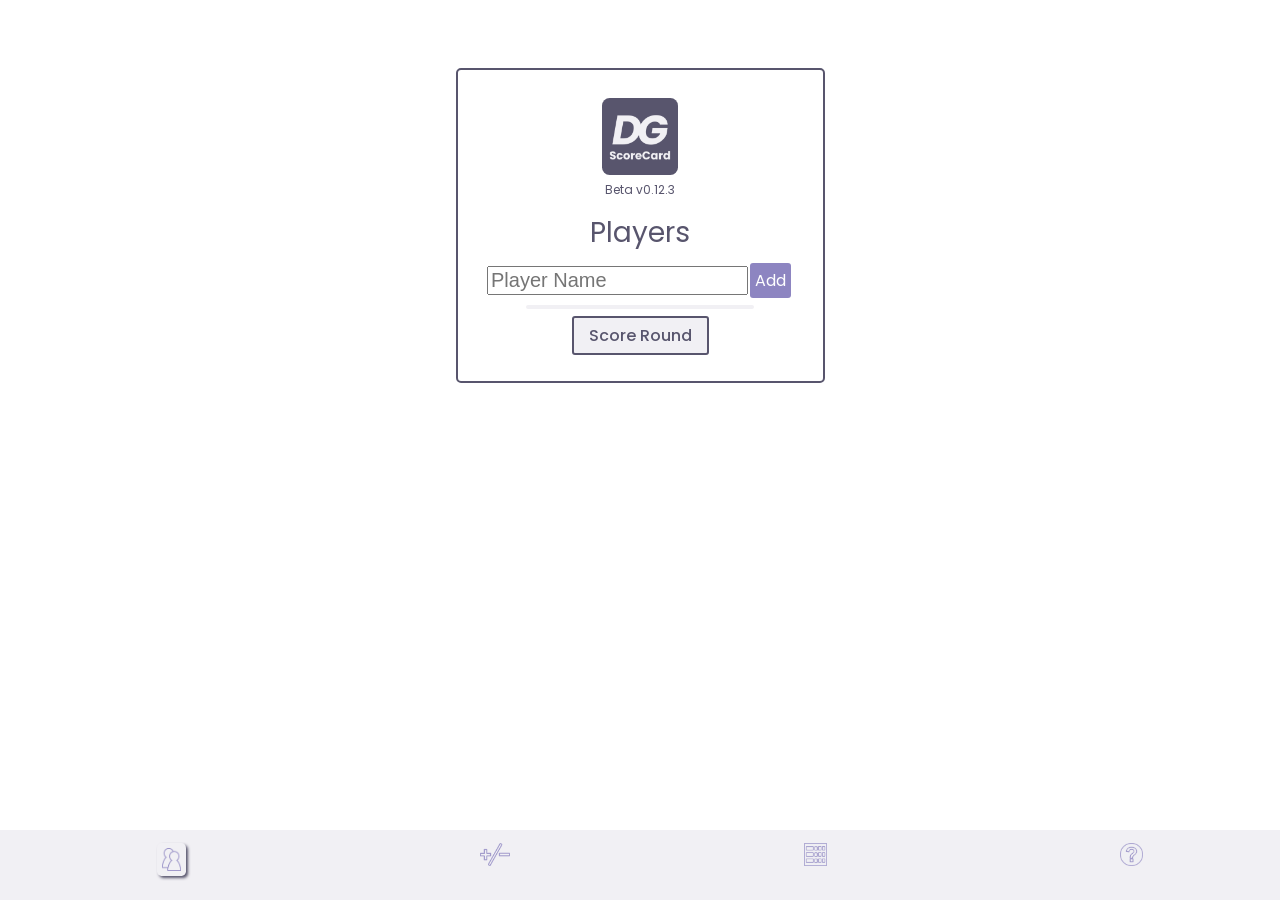
<file: index.html>
<!DOCTYPE html>
<html lang="en">

<head>
	<!-- Google tag (gtag.js) -->
	<script async src="https://www.googletagmanager.com/gtag/js?id=G-VL7B0ZY37H"></script>
	<script>
		window.dataLayer = window.dataLayer || [];
		function gtag() { dataLayer.push(arguments); }
		gtag('js', new Date());

		gtag('config', 'G-VL7B0ZY37H');
	</script>
	
	<meta charset="UTF-8">
	<meta name="viewport" content="width=device-width, initial-scale=1.0">
	<meta name="description" content="dgScoreCard is a progressive web app that is designed to make keeping disc golf scoring quick and easy. Start scoring now, without the need to login or make an account. Simply go to dgscorecard.com to start using the app.">
	<link rel="icon" type="image/x-icon" href="/images/favicon.ico">
	<title>dgScoreCard</title>
</head>

<body>
	<script>
		if (localStorage.getItem('scoreCard')) {
			window.location.href = './scoring.html';
		} else {
			window.location.href = './addPlayers.html';
		}
	</script>
</body>

</html>
</file>
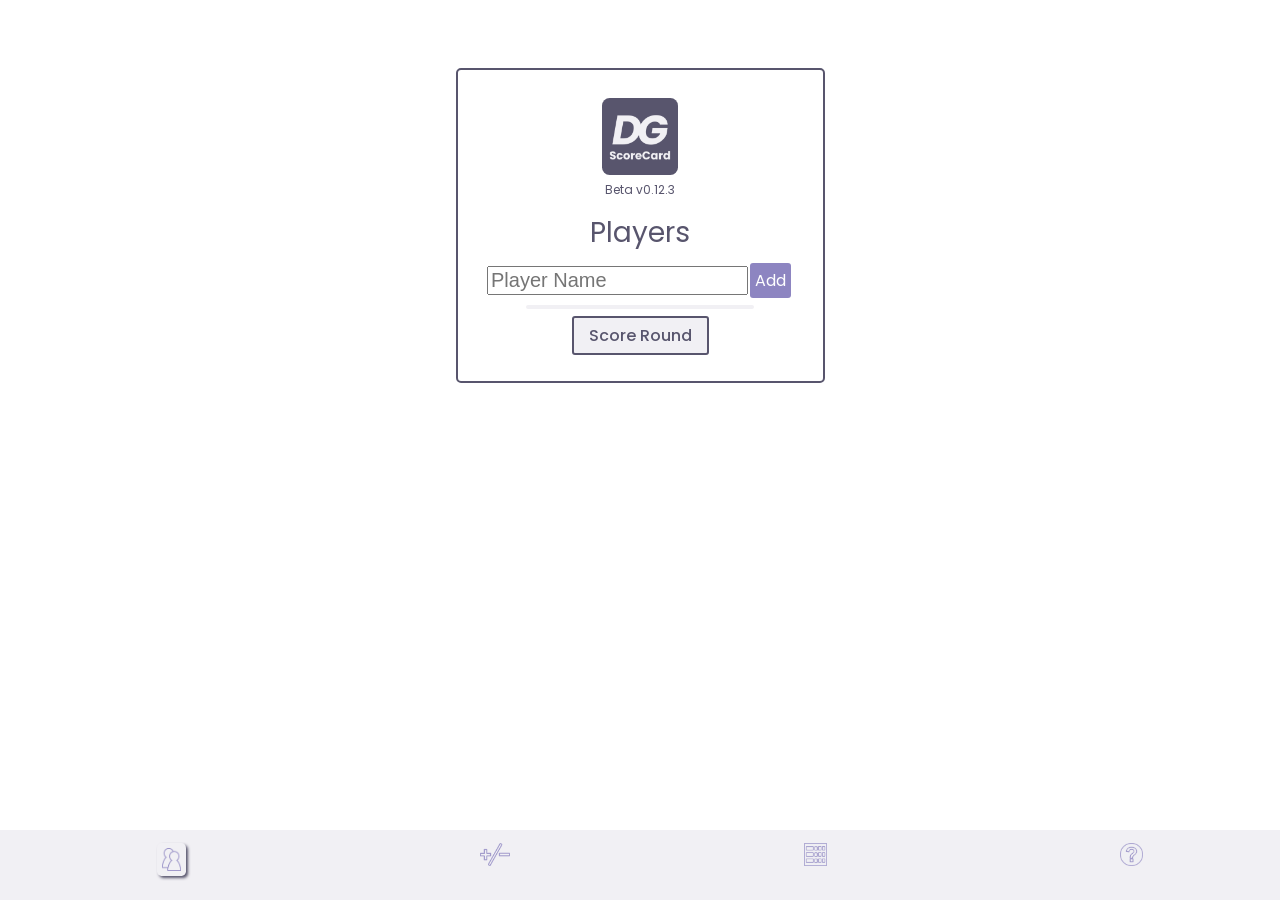
<file: addPlayers.html>
<!DOCTYPE html>
<html lang="en">

<head>
	<script async src="https://www.googletagmanager.com/gtag/js?id=G-VL7B0ZY37H"></script>
	<script>
		window.dataLayer = window.dataLayer || [];
		function gtag() { dataLayer.push(arguments); }
		gtag('js', new Date());

		gtag('config', 'G-VL7B0ZY37H');
	</script>

	<meta charset="UTF-8">
	<meta name="viewport" content="width=device-width, initial-scale=1.0">

	<!-- MY STYLE SHEETS -->
	<link rel="stylesheet" type="text/css" href="style.css" />
	<link rel="stylesheet" type="text/css" href="addPlayers.css" />

	

	<!-- Google Font Import -->
	<link rel="preconnect" href="https://fonts.googleapis.com">
	<link rel="preconnect" href="https://fonts.gstatic.com" crossorigin>
	<link href="https://fonts.googleapis.com/css2?family=Poppins:wght@400;500;700&display=swap" rel="stylesheet">

	<link rel="icon" type="image/x-icon" href="/images/favicon.ico">
	<link rel="manifest" href="/images/manifest.json">

	<title>dgScoreCard - Players</title>


</head>

<body>

	<div id="addPlayersViewContainer">

		<header id="versionID">
			<!-- <p>DGScoreCard.com</p> -->
			<img src="./images/android-chrome-512x512.png" id="logoImgAddPlayers" alt="DG ScoreCard Logo">
			<p id="versionID">Beta v0.12.3</p>
		</header>


		<h1 id="enterPlayersLabel">Players</h1>

		<!-- PLAYER TEXT ENTRY PORTION WITH ADD BUTTON -->
		<div id="enterPlayerDiv">
			<input type="text" id="playerNameInput" placeholder="Player Name" autocomplete="off" />
			<br>
			<button id="addPlayerBtn">Add</button>
		</div>

		<!-- DISPLAY PLAYER LIST -->
		<div id="activePlayerList"></div>

		<button id="scoreRndBtn">Score Round</button>

	</div>


	<!-- Pad bottom of the page to prevent hiding behind menu bar. -->
	<br><br><br>

	

	<div class="menu-bar">
		<a href="./addPlayers.html">
			<img src="./images/viewIcons/playersIcon.png" alt="Players Icon" id="playersIcon" class="menuIconActive">
		</a>
		<a href="./scoring.html">
			<img src="./images/viewIcons/scoringIcon.png" alt="Scoring Icon" id="scoringIcon" class="menuIcons">
		</a>
		<a href="./fullCard.html">
			<img src="./images/viewIcons/fullCardIcon.png" alt="Full Card Icon" id="fullCardIcon" class="menuIcons">
		</a>
		<a href="./home.html">
			<img src="./images/viewIcons/helpIcon.png" alt="Help Icon" id="helpIcon" class="menuIcons">
		</a>
	</div>



	<script type="module" src="addPlayers.js"></script>

</body>

</html>
</file>
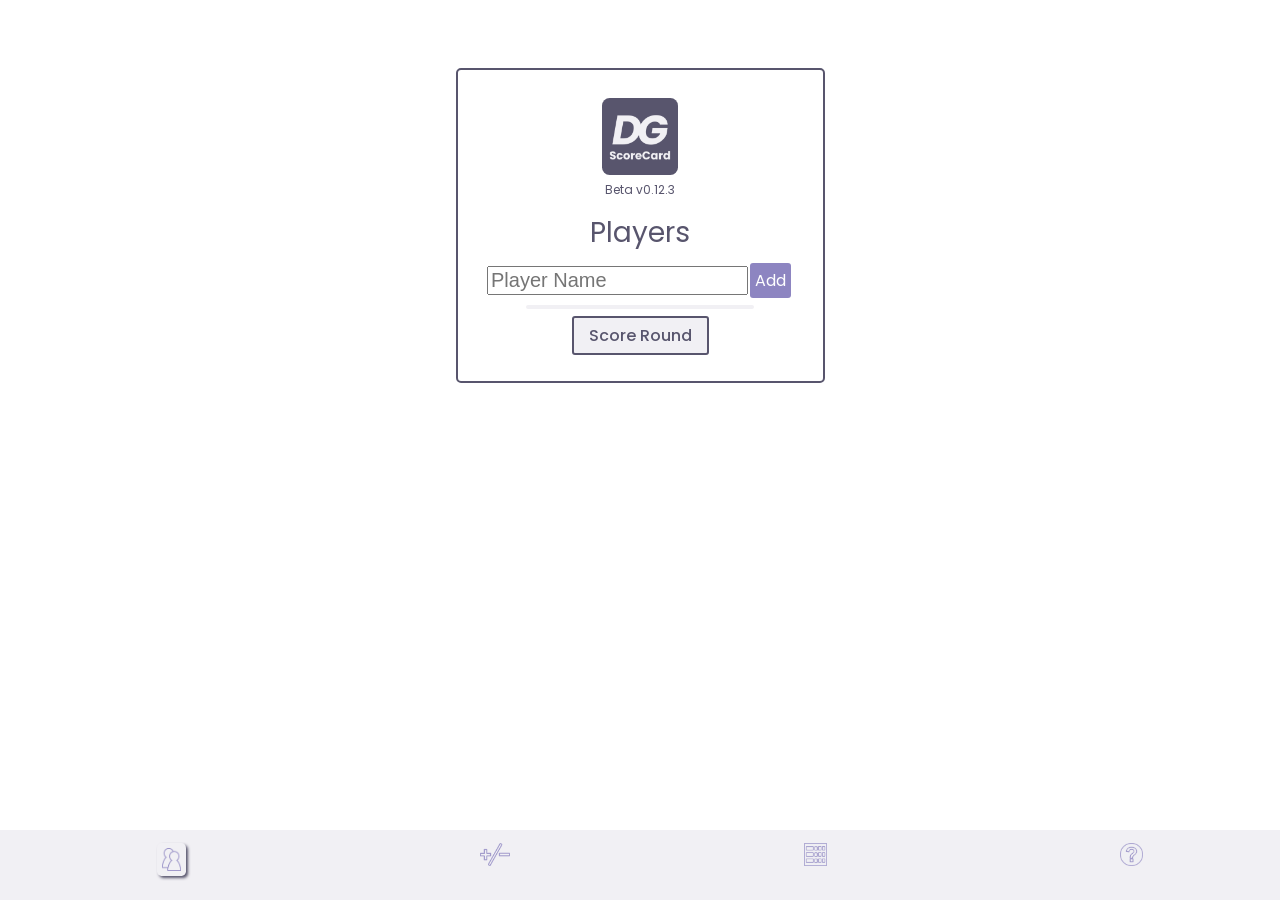
<file: fullCard.html>
<!DOCTYPE html>
<html lang="en">

<head>
	<script async src="https://www.googletagmanager.com/gtag/js?id=G-VL7B0ZY37H"></script>
	<script>
		window.dataLayer = window.dataLayer || [];
		function gtag() { dataLayer.push(arguments); }
		gtag('js', new Date());

		gtag('config', 'G-VL7B0ZY37H');
	</script>

	<meta charset="UTF-8">
	<meta name="viewport" content="width=device-width, initial-scale=1.0">
	<link rel="stylesheet" type="text/css" href="style.css" />
	<link rel="stylesheet" type="text/css" href="fullCard.css" />

	<link rel="icon" type="image/x-icon" href="/images/favicon.ico">
	<link rel="manifest" href="/images/manifest.json">

	<title>dgScoreCard - Full Card</title>
</head>

<body>
	<a href="./index.html">
		<img src="./images/android-chrome-512x512.png" id="logoImg" alt="DG ScoreCard Logo">
	</a>
	
	<div id="leaderBd">
		<!-- DYNAMICALLY POPULATED -->
	</div>

	<!-- DISPLAY FRONT AND BACK 9 BOX SCORES -->
	<div class="scoreCardGrid" id="scGridFront"></div>
	<div class="scoreCardGrid" id="scGridBack"></div>

	<!-- NAVIGATION -->
	<div id="navFullCardView">
		<div id="masterControl">
			<button id="deleteCardBtn">Delete Card</button>
			<button id="saveParOrderBtn">Save Par Set</button>
		</div>

		<button id="scoringBtn">Back To Scoring</button>
	</div>

	<div id="bottomOfView">
		<p class="note">🥏 Use a screenshot to take a picture of your
			scorecard and share it with friends.
		</p>
	</div>

	<!-- Pad bottom of the page to prevent hiding behind menu bar. -->
	<br><br><br>

	<div class="menu-bar">
		<a href="./addPlayers.html">
			<img src="./images/viewIcons/playersIcon.png" alt="Players Icon" id="playersIcon" class="menuIcons">
		</a>
		<a href="./scoring.html">
			<img src="./images/viewIcons/scoringIcon.png" alt="Scoring Icon" id="scoringIcon" class="menuIcons">
		</a>
		<a href="./fullCard.html">
			<img src="./images/viewIcons/fullCardIcon.png" alt="Full Card Icon" id="fullCardIconActive" class="menuIconActive">
		</a>
		<a href="./home.html">
			<img src="./images/viewIcons/helpIcon.png" alt="Help Icon" id="helpIcon" class="menuIcons">
		</a>
	</div>


	<script type="module" src="fullCard.js"></script>
</body>

</html>
</file>
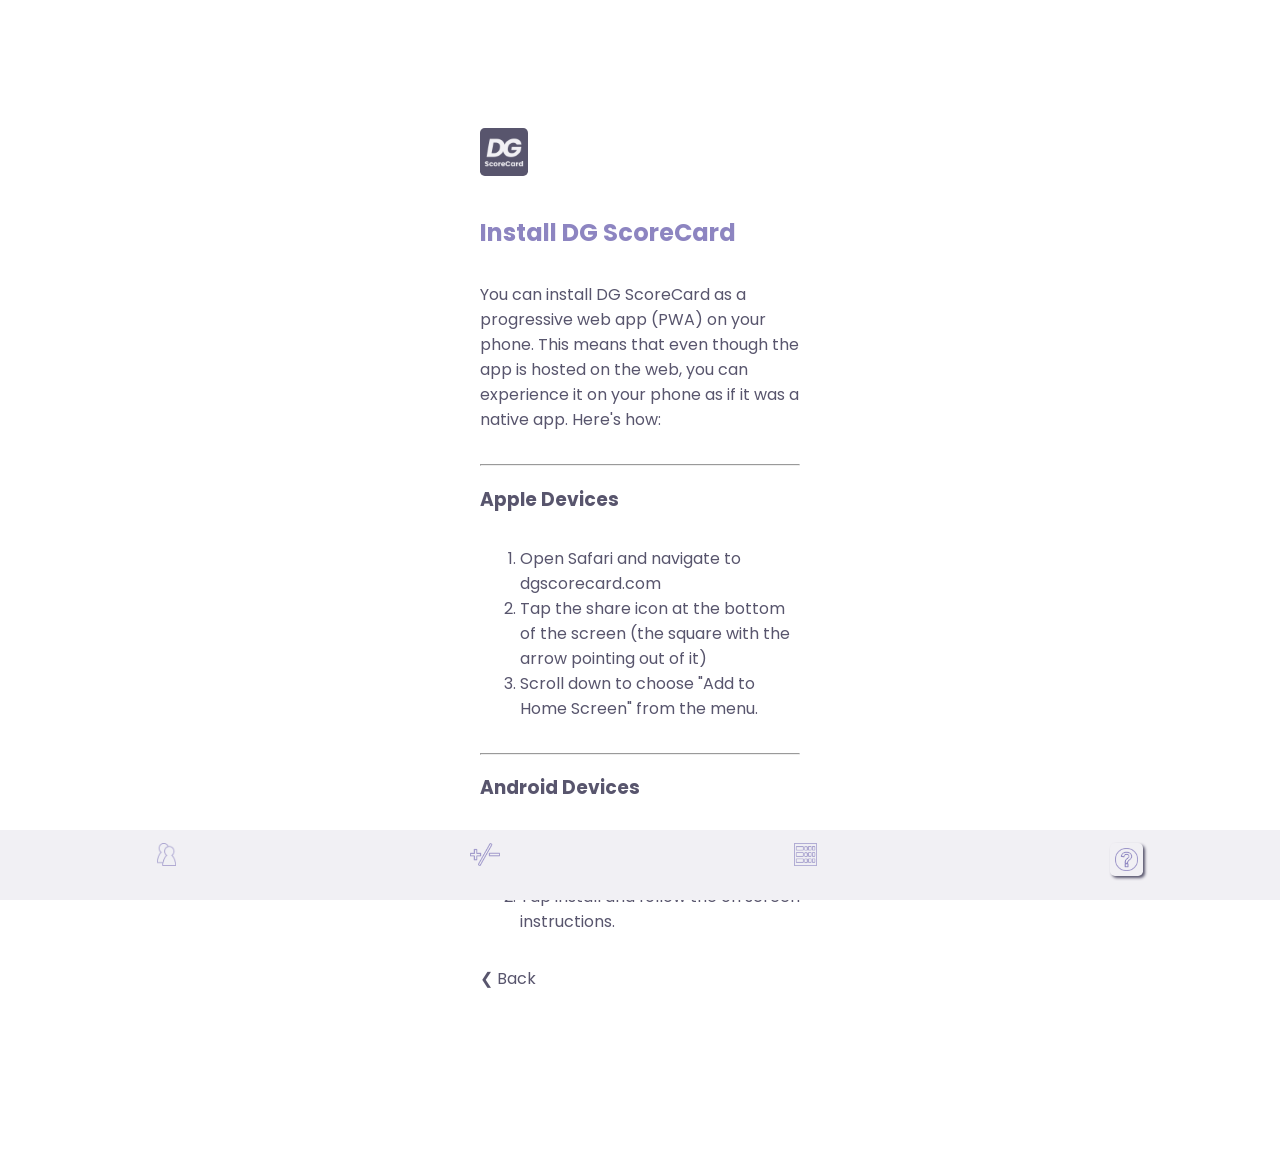
<file: install.html>
<!DOCTYPE html>
<html lang="en">

<head>
	<script async src="https://www.googletagmanager.com/gtag/js?id=G-VL7B0ZY37H"></script>
	<script>
		window.dataLayer = window.dataLayer || [];
		function gtag() { dataLayer.push(arguments); }
		gtag('js', new Date());

		gtag('config', 'G-VL7B0ZY37H');
	</script>

	<meta charset="UTF-8">
	<meta name="viewport" content="width=device-width, initial-scale=1.0">

	<!-- MY STYLE SHEETS -->
	<link rel="stylesheet" type="text/css" href="style.css" />
	<link rel="stylesheet" type="text/css" href="addPlayers.css" />

	<!-- Google Font Import -->
	<link rel="preconnect" href="https://fonts.googleapis.com">
	<link rel="preconnect" href="https://fonts.gstatic.com" crossorigin>
	<link href="https://fonts.googleapis.com/css2?family=Poppins:wght@400;500;700&display=swap" rel="stylesheet">

	<link rel="icon" type="image/x-icon" href="/images/favicon.ico">
	<link rel="manifest" href="/images/manifest.json">

	<title>dgScoreCard - Add Players</title>
</head>

<body class="instructions">
	<a href="./index.html">
		<img src="./images/android-chrome-512x512.png" id="logoImg" alt="DG ScoreCard Logo">
	</a>

	<h2>Install DG ScoreCard</h2>
	<div id="install">
		<p class="note">You can install DG ScoreCard as a progressive web app (PWA) on your phone. This means that
			even though the app is hosted on the web, you can experience it on your phone as if it was a
			native app. Here's how:</p>
		<hr>
		<h3 class="label">Apple Devices</h3>
		<ol class="instructions">
			<li>Open Safari and navigate to dgscorecard.com</li>
			<li>Tap the share icon at the bottom of the screen (the square with the arrow pointing out of it)</li>
			<li>Scroll down to choose "Add to Home Screen" from the menu.</li>
		</ol>
		<hr>
		<h3 class="label">Android Devices</h3>
		<ol class="instructions">
			<li>Open Chrome and navigate to dgscorecard.com</li>
			<li>Tap install and follow the on screen instructions.</li>
		</ol>


		<a href="./home.html">❮ Back</a>
	<!-- Pad bottom of the page to prevent hiding behind menu bar. -->
	<br><br><br>

	</div>

	<div class="menu-bar">
		<a href="./addPlayers.html">
			<img src="./images/viewIcons/playersIcon.png" alt="Players Icon" id="playersIcon" class="menuIcons">
		</a>
		<a href="./scoring.html">
			<img src="./images/viewIcons/scoringIcon.png" alt="Scoring Icon" id="scoringIcon" class="menuIcons">
		</a>
		<a href="./fullCard.html">
			<img src="./images/viewIcons/fullCardIcon.png" alt="Full Card Icon" id="fullCardIcon" class="menuIcons">
		</a>
		<a href="./home.html">
			<img src="./images/viewIcons/helpIcon.png" alt="Help Icon" id="helpIcon" class="menuIconActive">
		</a>
	</div>

</body>

</html>
</file>
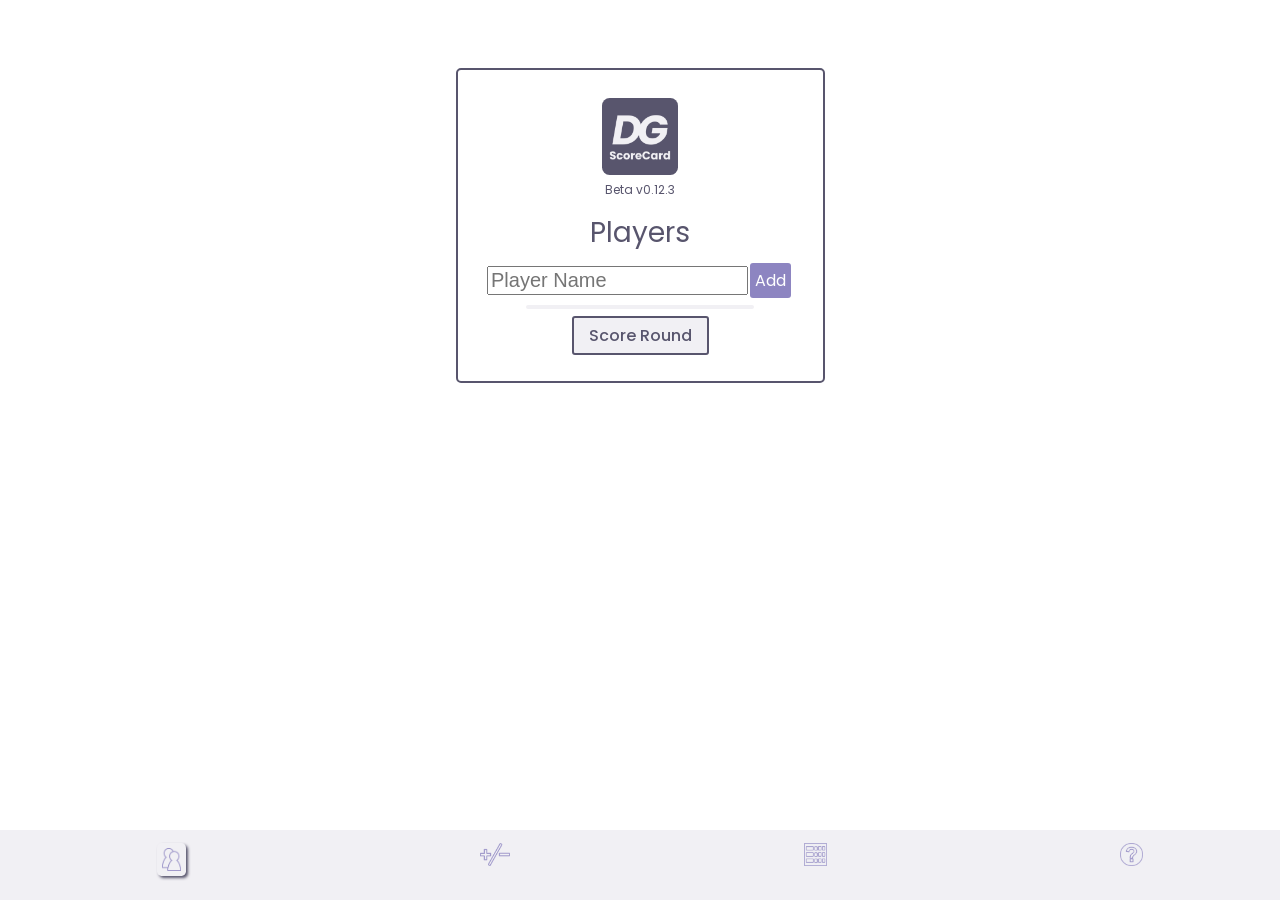
<file: scoring.html>
<!DOCTYPE html>
<html lang="en">

<head>
	<script async src="https://www.googletagmanager.com/gtag/js?id=G-VL7B0ZY37H"></script>
	<script>
		window.dataLayer = window.dataLayer || [];
		function gtag() { dataLayer.push(arguments); }
		gtag('js', new Date());

		gtag('config', 'G-VL7B0ZY37H');
	</script>

	<meta charset="UTF-8">
	<meta name="viewport" content="width=device-width, initial-scale=1.0">

	<!-- My Style Sheets -->
	<link rel="stylesheet" type="text/css" href="./style.css" />
	<link rel="stylesheet" type="text/css" href="./scoring.css" />

	<!-- Google Font Import -->
	<link rel="preconnect" href="https://fonts.googleapis.com">
	<link rel="preconnect" href="https://fonts.gstatic.com" crossorigin>
	<link href="https://fonts.googleapis.com/css2?family=Poppins:wght@400;500;700&display=swap" rel="stylesheet">

	<link rel="icon" type="image/x-icon" href="/images/favicon.ico">
	<link rel="manifest" href="/images/manifest.json">


	<title>dgScoreCard - Scoring</title>
</head>

<body>
	<div id="viewContainer">
		<div id="parDiv">
			<h1 id="holeNumber">Hole 1</h1>
			<h2 id="parValue" style="display: inline;">Par 3</h2>
		</div><br>

		<!-- FOR SOME REASON, WHEN I REMOVE THIS, THE EDIT DD DOESN'T APPEAR? -->
		<div id="nav">
			<a href="addPlayers.html">
				<button id="playersBtn">Players</button>
			</a>

			<a href="./fullCard.html">
				<button id="viewCardBtn">View Card</button>
			</a>
		</div>

		<div id="scoringContainer">
			<!-- dynamically populated -->
		</div>

		<div id="holeNav">
			<button id="prevHole">❮ Prev Hole</button>
			<button id="nextHole">Next Hole ❯</button>
		</div>
	</div>


	<!-- HOLE STATUS FOOTER -->
	<footer id="statusFooter"></footer>
	<a href="./addPlayers.html">
		<img src="./images/android-chrome-512x512.png" id="logoImg" alt="DG ScoreCard Logo">
	</a>

	<!-- Pad bottom of the page to prevent hiding behind menu bar. -->
	<br><br><br>


	<!-- MENU BAR FOOTER -->
	<div class="menu-bar">
		<a href="./addPlayers.html">
			<img src="./images/viewIcons/playersIcon.png" alt="Players Icon" id="playersIcon" class="menuIcons">
		</a>
		<a href="./scoring.html">
			<img src="./images/viewIcons/scoringIcon.png" alt="Scoring Icon" id="scoringIcon" class="menuIconActive">
		</a>
		<a href="./fullCard.html">
			<img src="./images/viewIcons/fullCardIcon.png" alt="Full Card Icon" id="fullCardIcon" class="menuIcons">
		</a>
		<a href="./home.html">
			<img src="./images/viewIcons/helpIcon.png" alt="Help Icon" id="helpIcon" class="menuIcons">
		</a>
	</div>



	<script type="module" src="scoring.js"></script>
</body>

</html>
</file>
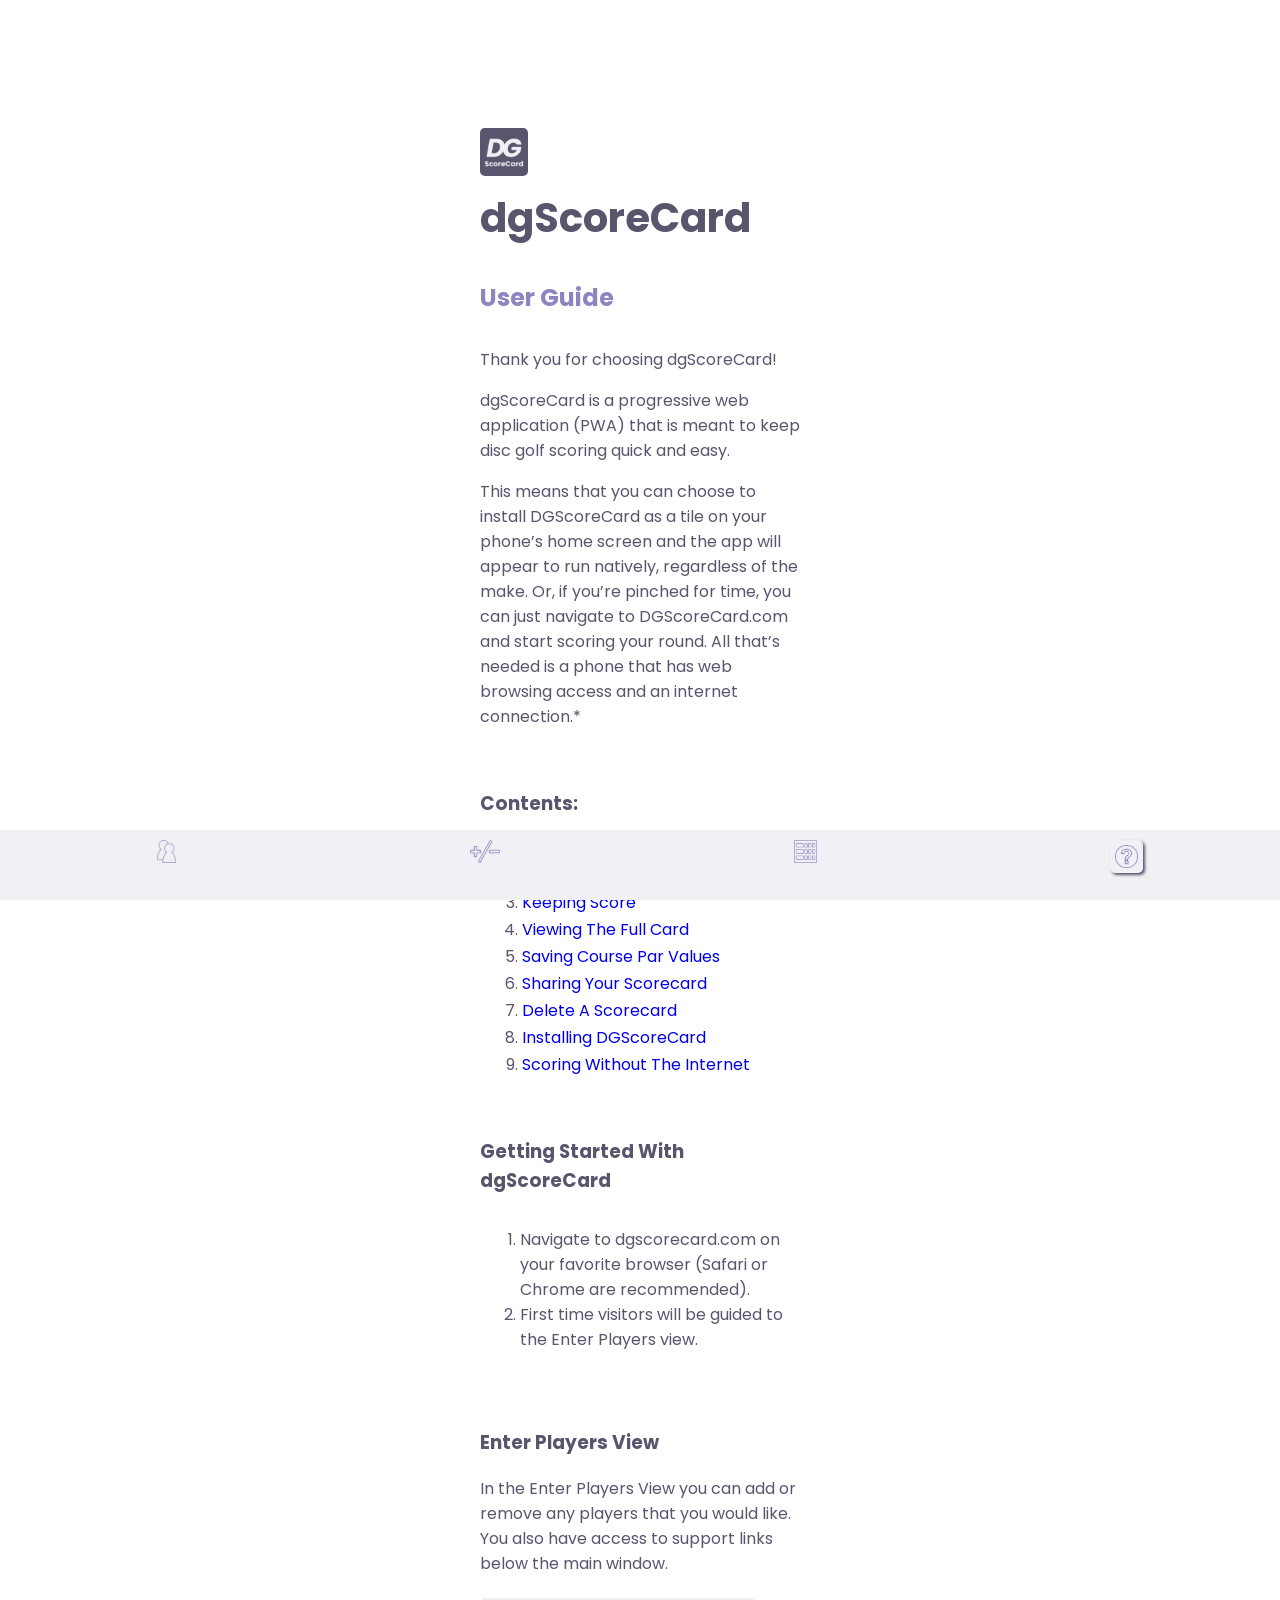
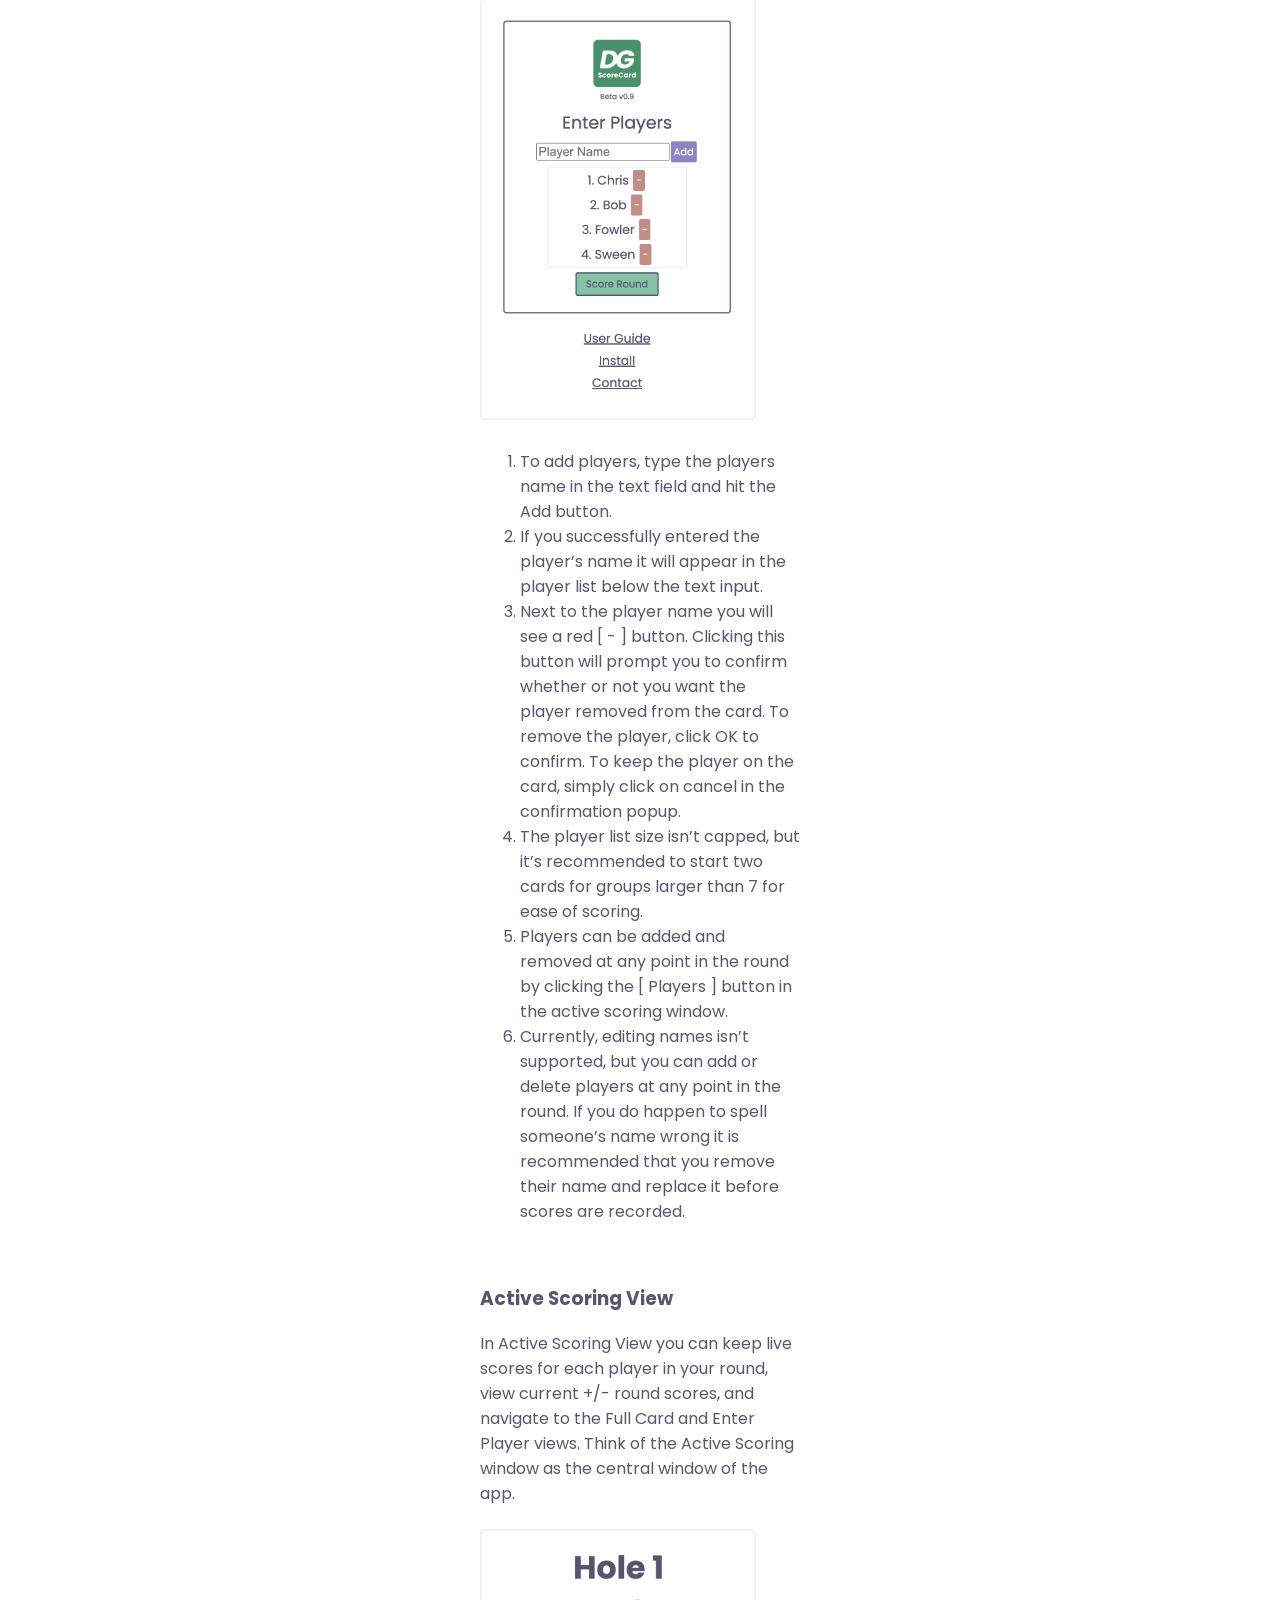
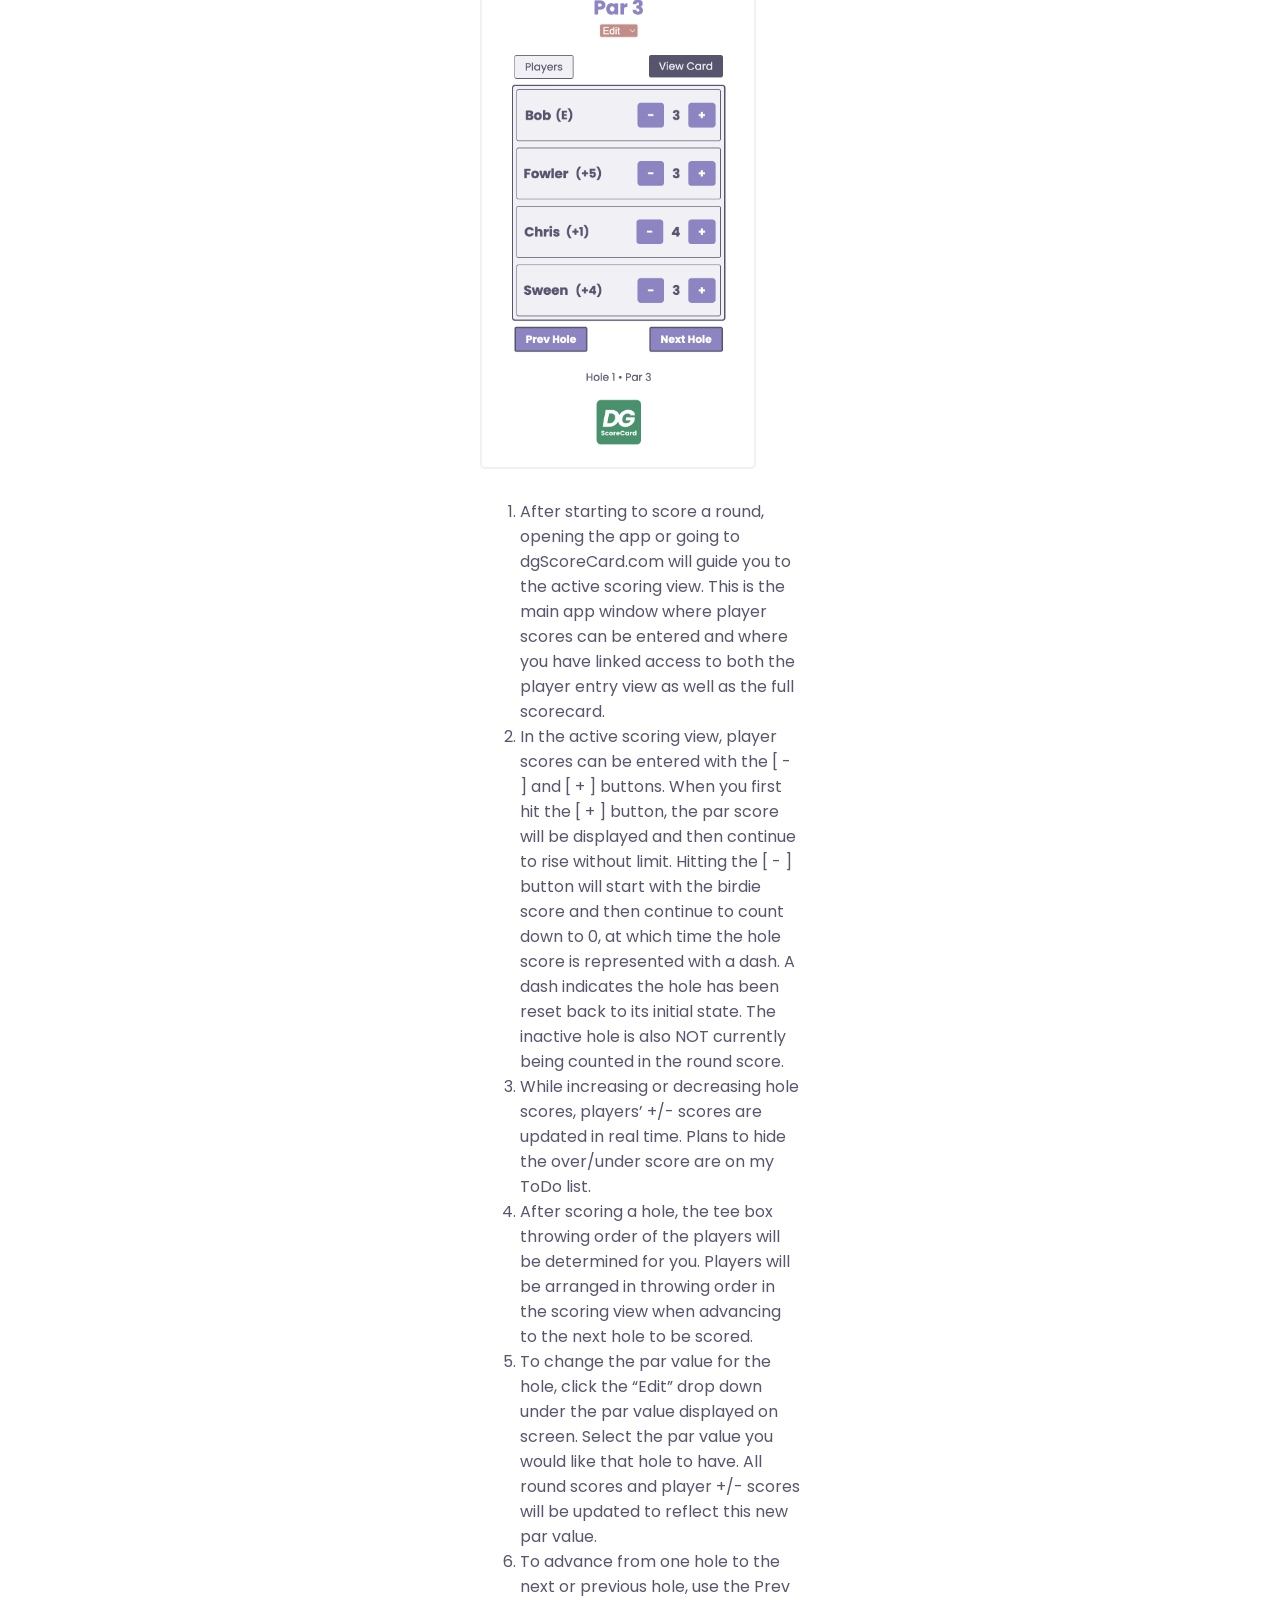
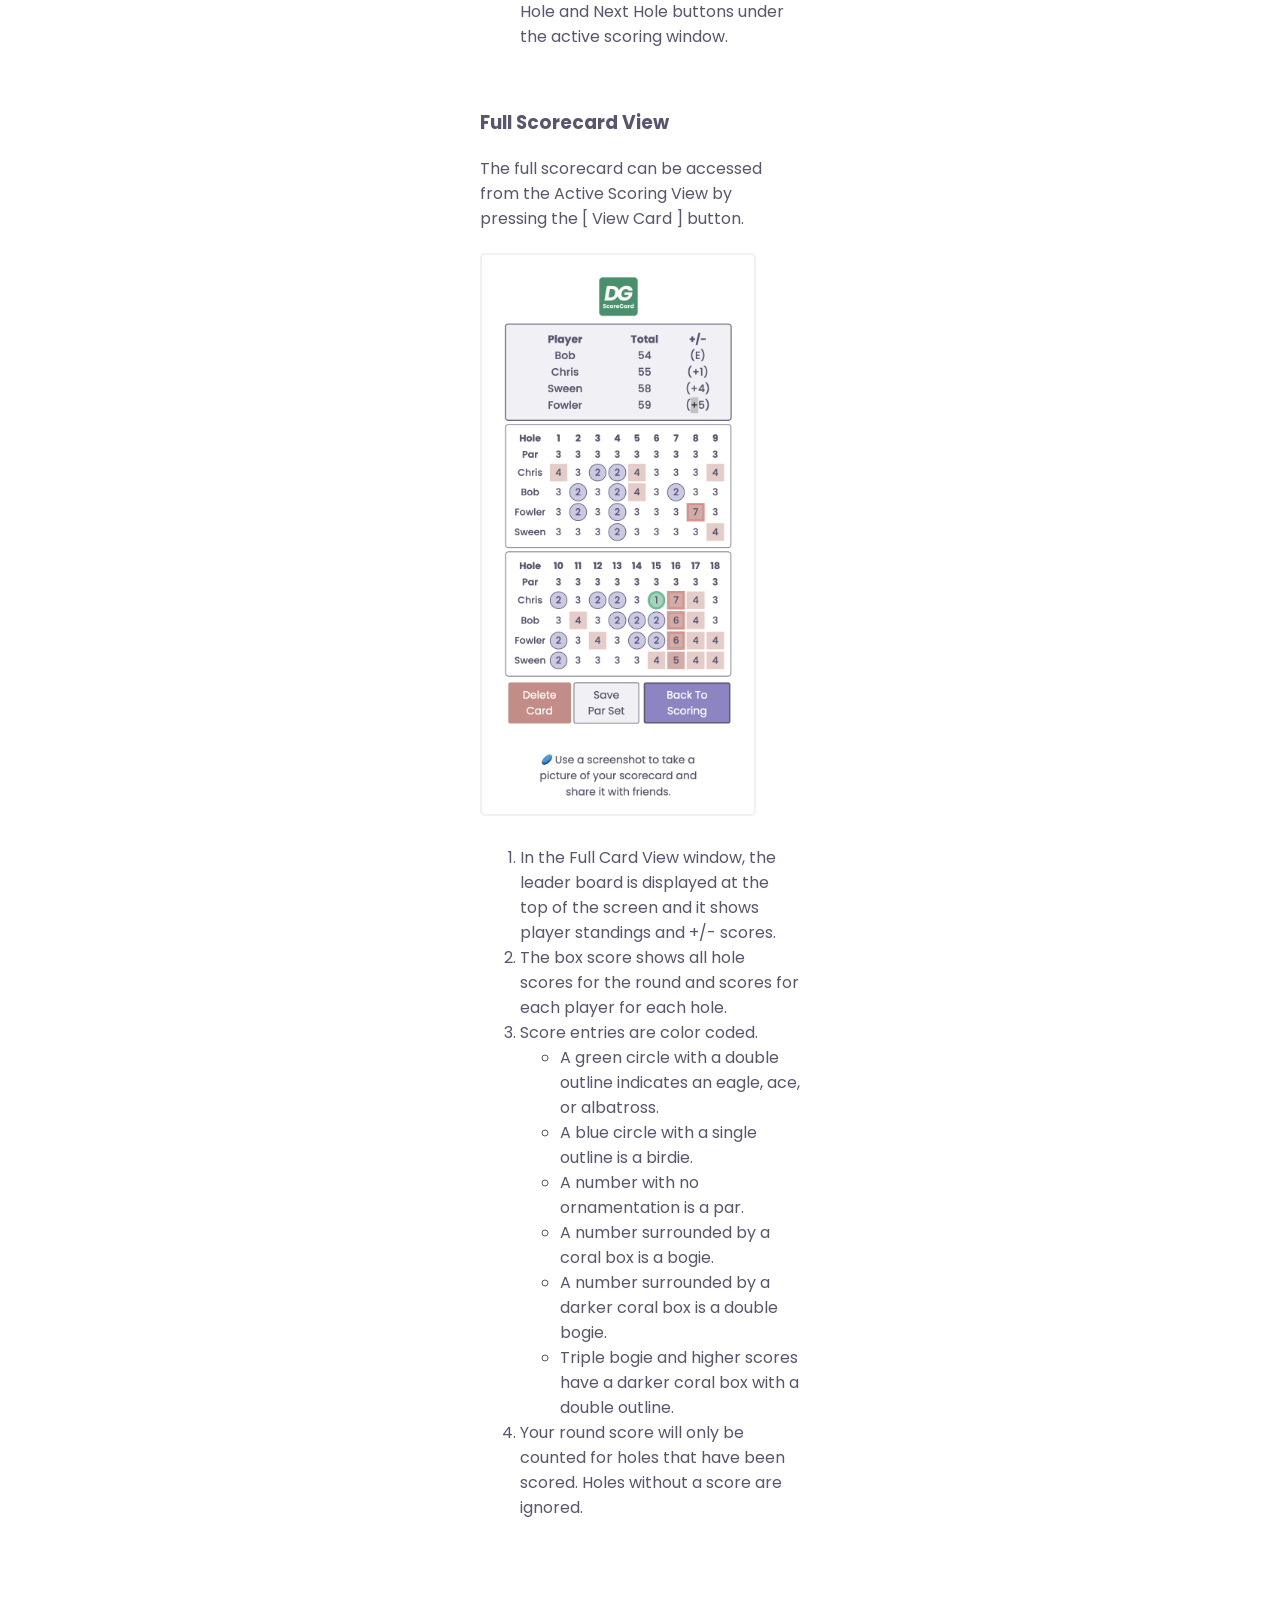
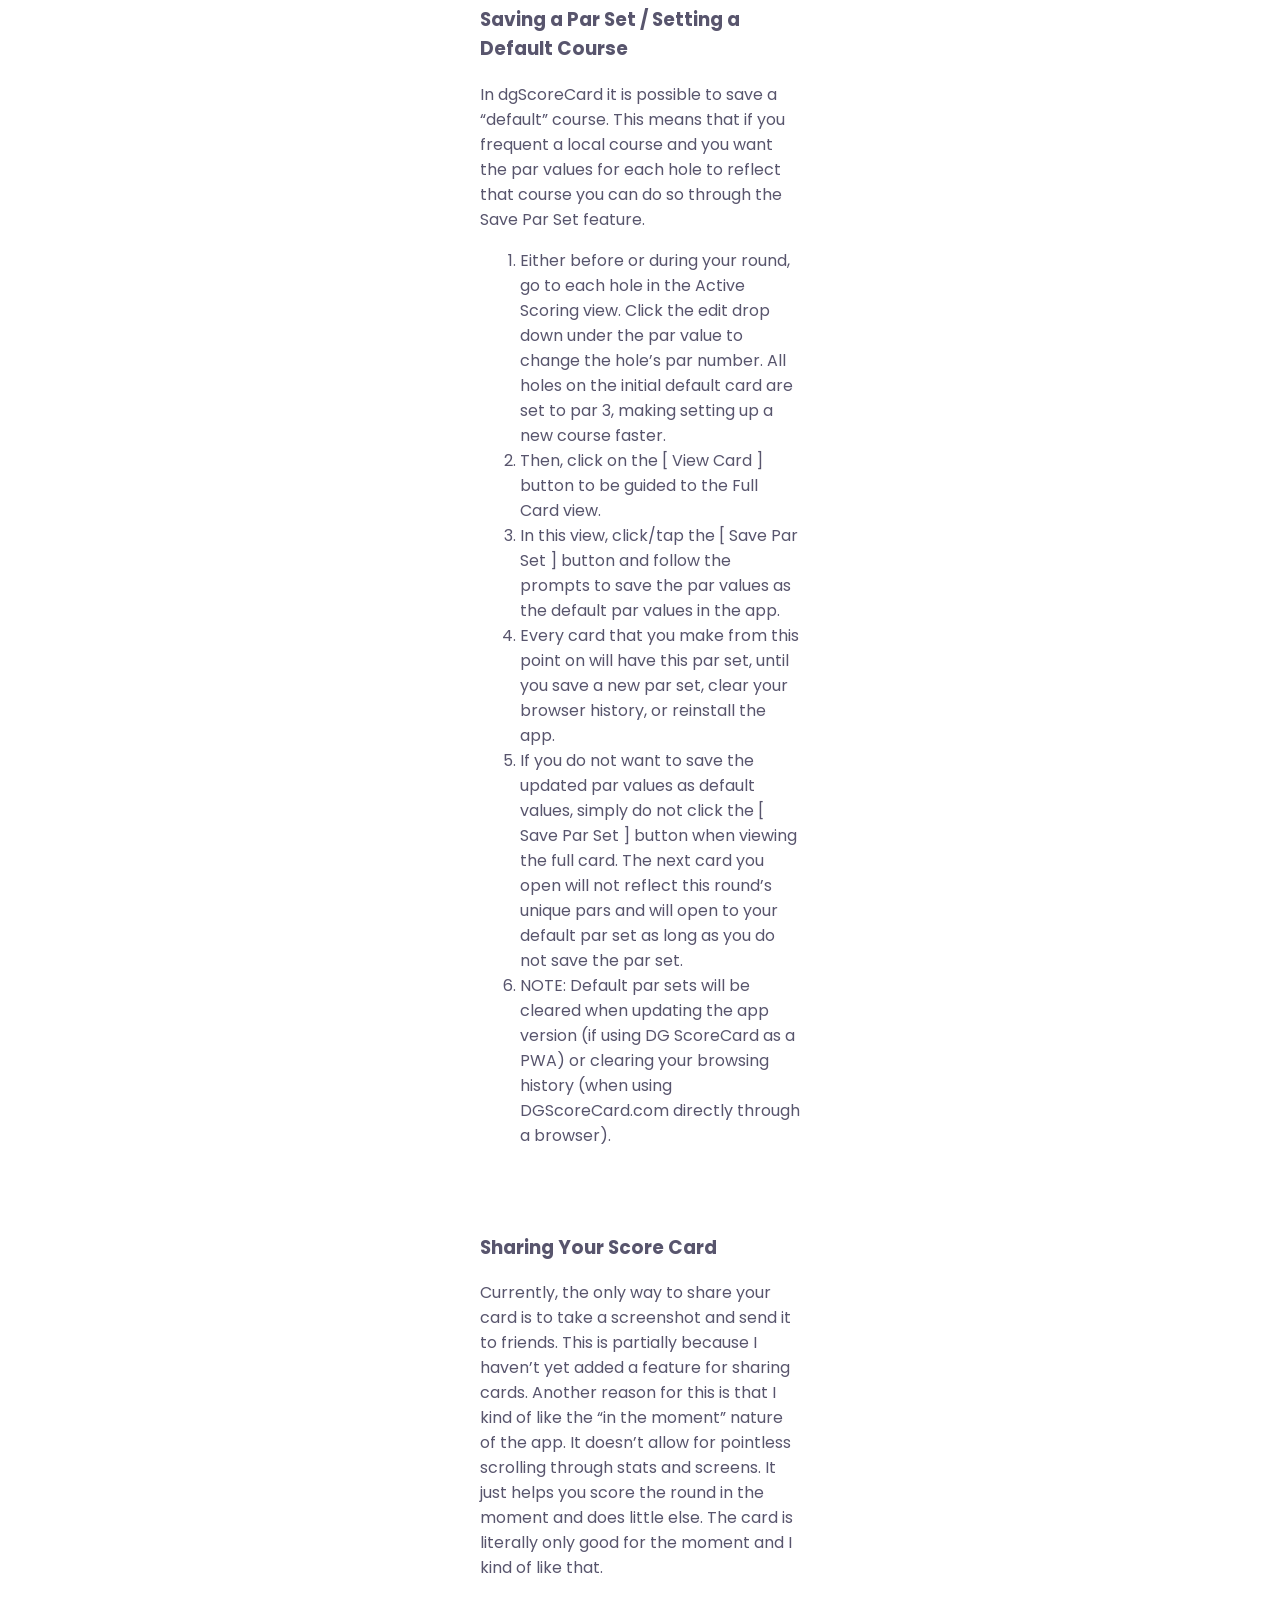
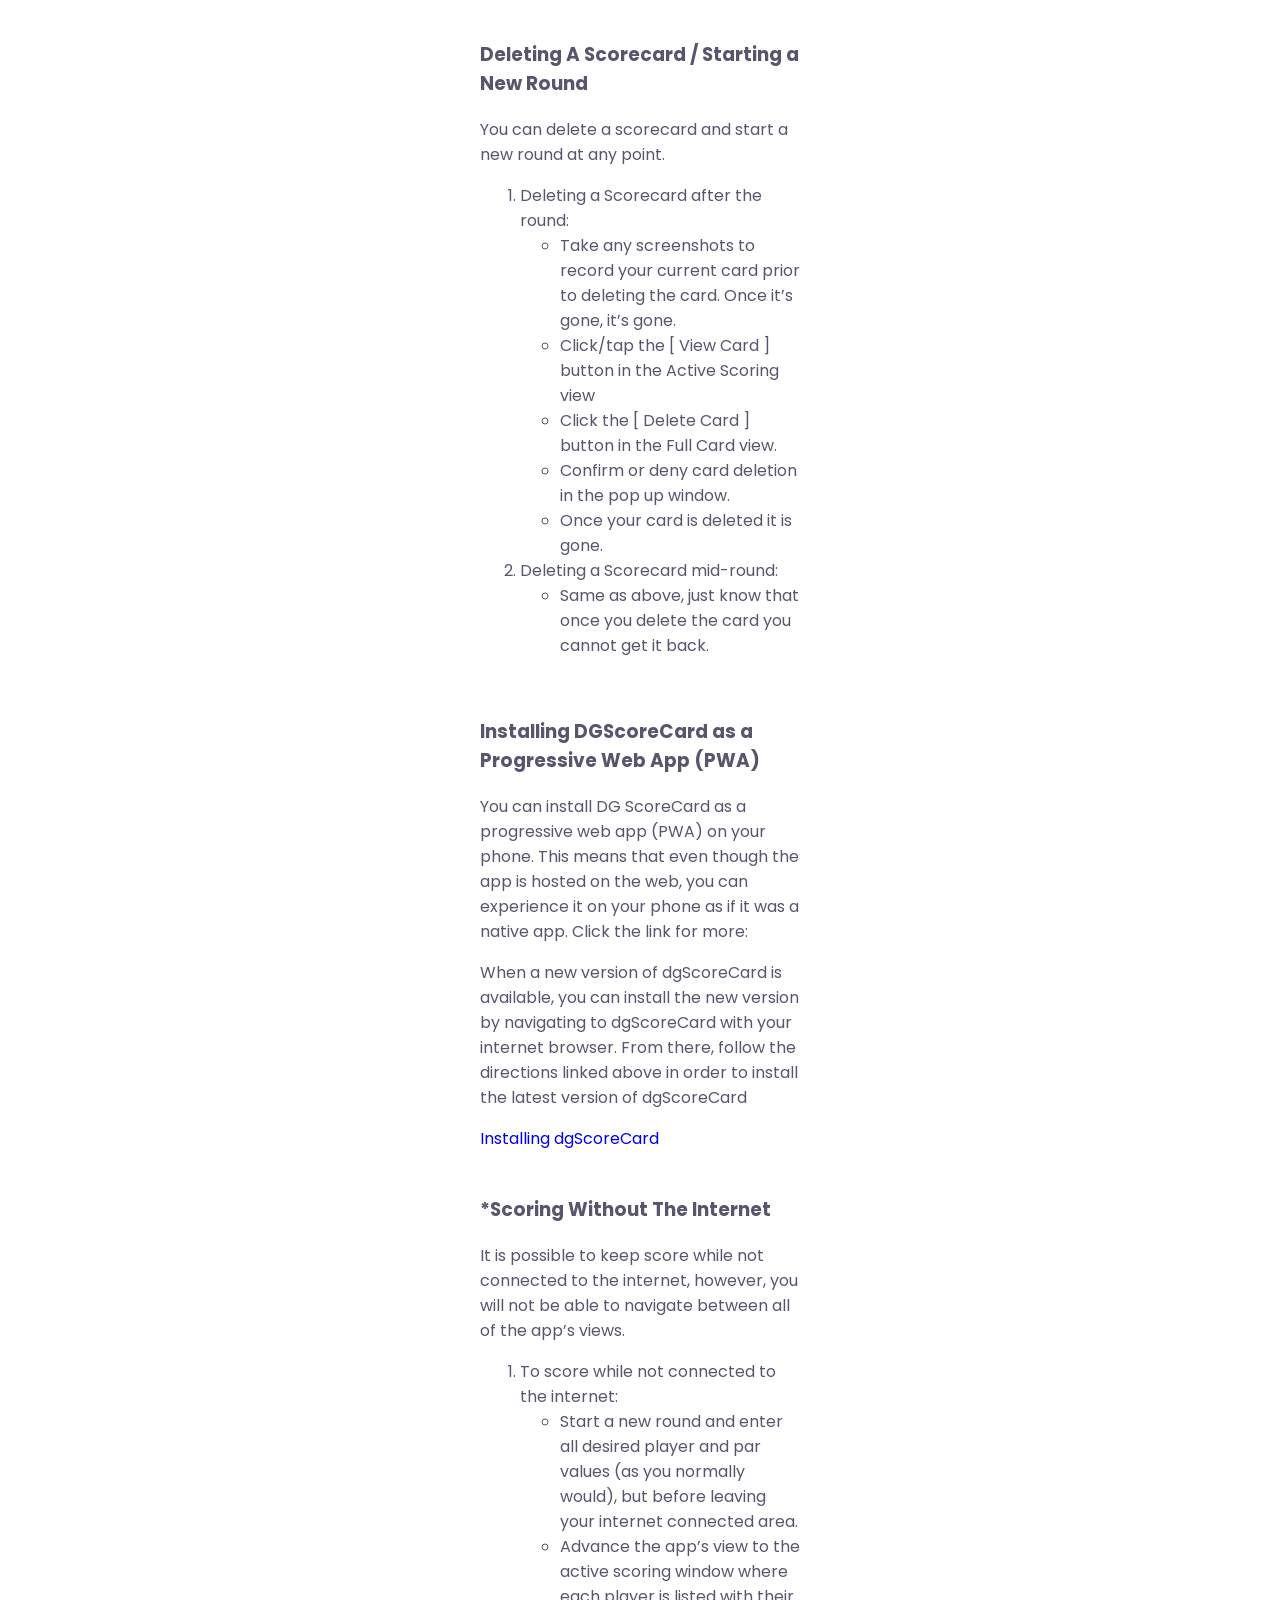
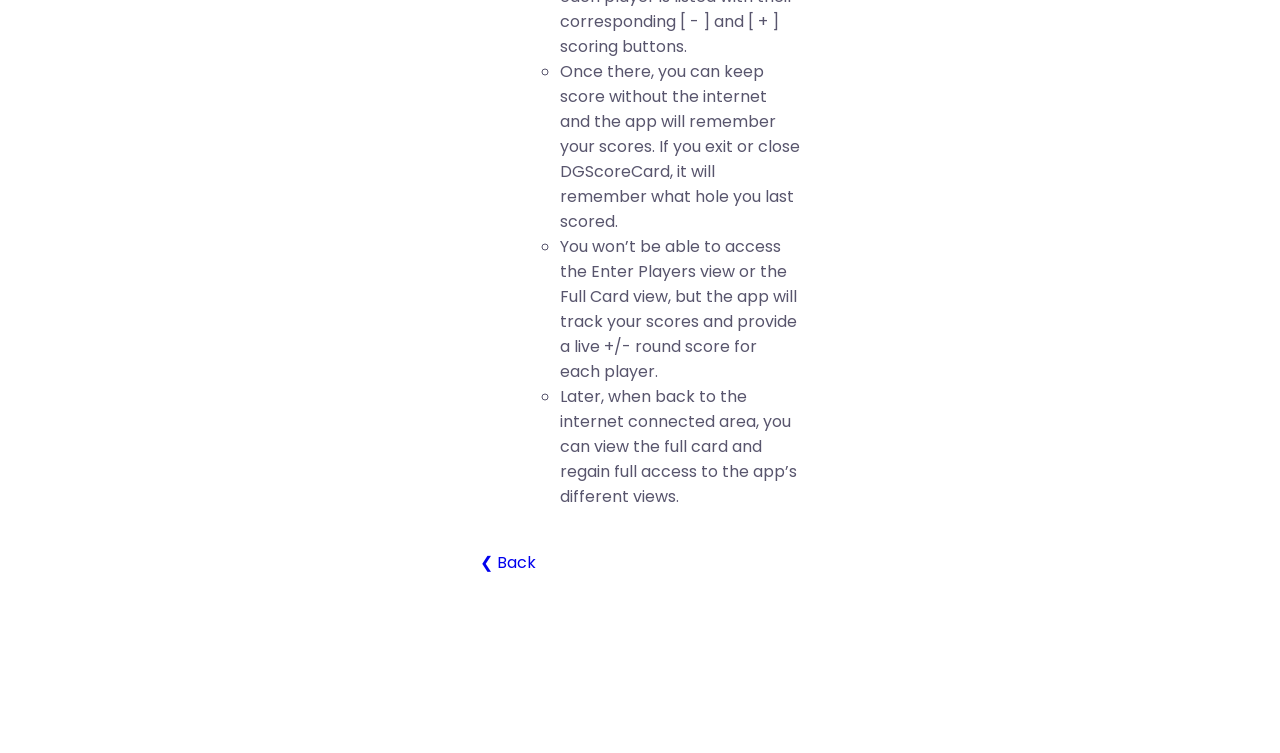
<file: userGuide.html>
<!DOCTYPE html>
<html lang="en">

<head>
	<script async src="https://www.googletagmanager.com/gtag/js?id=G-VL7B0ZY37H"></script>
	<script>
		window.dataLayer = window.dataLayer || [];
		function gtag() { dataLayer.push(arguments); }
		gtag('js', new Date());

		gtag('config', 'G-VL7B0ZY37H');
	</script>

	<meta charset="UTF-8">
	<meta name="viewport" content="width=device-width, initial-scale=1.0">

	<!-- MY STYLE SHEETS -->
	<link rel="stylesheet" type="text/css" href="style.css" />
	<link rel="stylesheet" type="text/css" href="userGuide.css" />

	<!-- Google Font Import -->
	<link rel="preconnect" href="https://fonts.googleapis.com">
	<link rel="preconnect" href="https://fonts.gstatic.com" crossorigin>
	<link href="https://fonts.googleapis.com/css2?family=Poppins:wght@400;500;700&display=swap" rel="stylesheet">

	<link rel="icon" type="image/x-icon" href="/images/favicon.ico">
	<link rel="manifest" href="/images/manifest.json">

	<title>dgScoreCard - User Guide</title>
</head>

<body class="instructions">
	<a href="./index.html">
		<img src="./images/android-chrome-512x512.png" id="logoImg" alt="DG ScoreCard Logo">
	</a>


	<h1>dgScoreCard</h1>
	<h2>User Guide</h2>
	<div id="userGuide">

		<p>Thank you for choosing dgScoreCard!</p>

		<p>dgScoreCard is a progressive web application (PWA) that is meant to keep disc golf scoring quick and
			easy. </p>

		<p>This means that you can choose to install DGScoreCard as a tile on your phone’s home screen and the app
			will appear to run natively, regardless of the make. Or, if you’re pinched for time, you can just
			navigate to DGScoreCard.com and start scoring your round. All that’s needed is a phone that has web
			browsing access and an internet connection.*</p>

		<br>

		<div id="navLinks">
			<h3>Contents:</h3>
			<ol>
				<li class="quickLinks"><a href="#startingOut">Getting Started</a></li>
				<li class="quickLinks"><a href="#enterPlayersView">Entering Player Names</a></li>
				<li class="quickLinks"><a href="#scoringView">Keeping Score</a></li>
				<li class="quickLinks"><a href="#fullScoreCardView">Viewing The Full Card</a></li>
				<li class="quickLinks"><a href="#savingParSet">Saving Course Par Values</a></li>
				<li class="quickLinks"><a href="#sharingYourScoreCard">Sharing Your Scorecard</a></li>
				<li class="quickLinks"><a href="#deletingScoreCards">Delete A Scorecard</a></li>
				<li class="quickLinks"><a href="#installingPWA">Installing DGScoreCard</a></li>
				<li class="quickLinks"><a href="#scoringWithoutInternet">Scoring Without The Internet</a></li>

			</ol>
		</div>

		<br>

		<div id="startingOut">
			<h3 class="label">Getting Started With dgScoreCard</h3>
			<ol class="instructions">
				<li>Navigate to dgscorecard.com on your favorite browser (Safari or Chrome are recommended).</li>
				<li>First time visitors will be guided to the Enter Players view.</li>
			</ol>

		</div>

		<br>

		<div id="enterPlayersView">
			<h3>Enter Players View</h3>
			<p>In the Enter Players View you can add or remove any players that you would like. You also have access
				to support links below the main window.</p>
			<img src="./images/userGuide/addPlayersImg.png" alt="Image of the Enter Players View On dgScoreCard"
				id="addPlayersImg" class="figure">
			<ol>
				<li>To add players, type the players name in the text field and hit the Add button.</li>
				<li>If you successfully entered the player’s name it will appear in the player list below the text
					input.</li>
				<li>Next to the player name you will see a red [ - ] button. Clicking this button will prompt you to
					confirm whether or not you want the player removed from the card. To remove the player, click
					OK to confirm. To keep the player on the card, simply click on cancel in the confirmation
					popup.</li>
				<li>The player list size isn’t capped, but it’s recommended to start two cards for groups larger
					than 7 for ease of scoring.</li>
				<li>Players can be added and removed at any point in the round by clicking the [ Players ] button in
					the active scoring window.</li>
				<li>Currently, editing names isn’t supported, but you can add or delete players at any point in the
					round. If you do happen to spell someone’s name wrong it is recommended that you remove their
					name and replace it before scores are recorded.</li>
			</ol>

		</div>

		<br>

		<div id="scoringView">
			<h3>Active Scoring View</h3>
			<p>In Active Scoring View you can keep live scores for each player in your round, view current +/- round
				scores, and navigate to the Full Card and Enter Player views. Think of the Active Scoring window as
				the central window of the app.</p>
			<img src="./images/userGuide/activeScoringImg.png" alt="Image of the Active Scoring View On dgScoreCard"
				id="activeScoringImg" class="figure">
			<ol>
				<li>After starting to score a round, opening the app or going to dgScoreCard.com will guide you to
					the active scoring view. This is the main app window where player scores can be entered and
					where you have linked access to both the player entry view as well as the full scorecard.</li>
				<li>In the active scoring view, player scores can be entered with the [ - ] and [ + ] buttons. When
					you first hit the [ + ] button, the par score will be displayed and then continue to rise
					without limit. Hitting the [ - ] button will start with the birdie score and then continue to
					count down to 0, at which time the hole score is represented with a dash. A dash indicates the
					hole has been reset back to its initial state. The inactive hole is also NOT currently being
					counted in the round score.</li>
				<li>While increasing or decreasing hole scores, players’ +/- scores are updated in real time. Plans
					to hide the over/under score are on my ToDo list.</li>
				<li>After scoring a hole, the tee box throwing order of the players will be determined for you.
					Players will be arranged in throwing order in the scoring view when advancing to the next hole
					to be scored.</li>
				<li>To change the par value for the hole, click the “Edit” drop down under the par value displayed
					on screen. Select the par value you would like that hole to have. All round scores and player
					+/- scores will be updated to reflect this new par value.</li>
				<li>To advance from one hole to the next or previous hole, use the Prev Hole and Next Hole buttons
					under the active scoring window.</li>
			</ol>


		</div>

		<br>

		<div id="fullScoreCardView">
			<h3>Full Scorecard View</h3>
			<p>The full scorecard can be accessed from the Active Scoring View by pressing the [ View Card ] button.
			</p>
			<img src="./images/userGuide/fullCardImg.png" alt="Image of the Active Scoring View On dgScoreCard"
				id="fullCardImg" class="figure">
			<ol>
				<li>In the Full Card View window, the leader board is displayed at the top of the screen and it
					shows player standings and +/- scores.</li>
				<li>The box score shows all hole scores for the round and scores for each player for each hole.</li>
				<li>Score entries are color coded.</li>
				<ul>
					<li>A green circle with a double outline indicates an eagle, ace, or albatross.</li>
					<li>A blue circle with a single outline is a birdie.</li>
					<li>A number with no ornamentation is a par.</li>
					<li>A number surrounded by a coral box is a bogie.</li>
					<li>A number surrounded by a darker coral box is a double bogie.</li>
					<li>Triple bogie and higher scores have a darker coral box with a double outline.</li>
				</ul>
				<li>Your round score will only be counted for holes that have been scored. Holes without a score are
					ignored.</li>
				<br>
			</ol>


		</div>

		<br>

		<div id="savingParSet">
			<h3>Saving a Par Set / Setting a Default Course</h3>
			<p>In dgScoreCard it is possible to save a “default” course. This means that if you frequent a local
				course and you want the par values for each hole to reflect that course you can do so through the
				Save Par Set feature.</p>

			<ol>
				<li>Either before or during your round, go to each hole in the Active Scoring view. Click the edit
					drop down under the par value to change the hole’s par number. All holes on the initial default
					card are set to par 3, making setting up a new course faster.</li>
				<li>Then, click on the [ View Card ] button to be guided to the Full Card view.</li>
				<li>In this view, click/tap the [ Save Par Set ] button and follow the prompts to save the par
					values as the default par values in the app.</li>
				<li>Every card that you make from this point on will have this par set, until you save a new par
					set, clear your browser history, or reinstall the app.</li>
				<li>If you do not want to save the updated par values as default values, simply do not click the [
					Save Par Set ] button when viewing the full card. The next card you open will not reflect this
					round’s unique pars and will open to your default par set as long as you do not save the par
					set.</li>
				<li>NOTE: Default par sets will be cleared when updating the app version (if using DG ScoreCard as a
					PWA) or clearing your browsing history (when using DGScoreCard.com directly through a browser).
				</li>
				<br>
			</ol>


		</div>

		<br>

		<div id="sharingYourScoreCard">
			<h3>Sharing Your Score Card</h3>
			<p>Currently, the only way to share your card is to take a screenshot and send it to friends. This is
				partially because I haven’t yet added a feature for sharing cards. Another reason for this is that I
				kind of like the “in the moment” nature of the app. It doesn’t allow for pointless scrolling through
				stats and screens. It just helps you score the round in the moment and does little else. The card is
				literally only good for the moment and I kind of like that.</p>

			<br>
		</div>

		<div id="deletingScoreCards">
			<h3>Deleting A Scorecard / Starting a New Round</h3>
			<p>You can delete a scorecard and start a new round at any point.</p>
			<ol>
				<li>Deleting a Scorecard after the round:</li>
				<ul>
					<li>Take any screenshots to record your current card prior to deleting the card. Once it’s
						gone, it’s gone.</li>
					<li>Click/tap the [ View Card ] button in the Active Scoring view</li>
					<li>Click the [ Delete Card ] button in the Full Card view.</li>
					<li>Confirm or deny card deletion in the pop up window.</li>
					<li>Once your card is deleted it is gone.</li>
				</ul>

				<li>Deleting a Scorecard mid-round:</li>
				<ul>
					<li>Same as above, just know that once you delete the card you cannot get it back.</li>
				</ul>
			</ol>

		</div>

		<br>
		<div id="installingPWA">
			<h3>Installing DGScoreCard as a Progressive Web App (PWA)</h3>
			<p>You can install DG ScoreCard as a progressive web app (PWA) on your phone. This means that even though
				the app is hosted on the web, you can experience it on your phone as if it was a native app. Click
				the link for more:</p>

			<p>When a new version of dgScoreCard is available, you can install the new version by navigating to
				dgScoreCard with your internet browser. From there, follow the directions linked above in order to
				install the latest version of dgScoreCard</p>

			<a href="./install.html">Installing dgScoreCard</a>


		</div>

		<br>

		<div id="scoringWithoutInternet">
			<h3>*Scoring Without The Internet
			</h3>
			<p>It is possible to keep score while not connected to the internet, however, you will not be able to
				navigate between all of the app’s views.</p>
			<ol>
				<li>To score while not connected to the internet:</li>
				<ul>
					<li>Start a new round and enter all desired player and par values (as you normally would), but
						before leaving your internet connected area.</li>
					<li>Advance the app’s view to the active scoring window where each player is listed with their
						corresponding [ - ] and [ + ] scoring buttons.</li>
					<li>Once there, you can keep score without the internet and the app will remember your scores.
						If you exit or close DGScoreCard, it will remember what hole you last scored.</li>
					<li>You won’t be able to access the Enter Players view or the Full Card view, but the app will
						track your scores and provide a live +/- round score for each player.</li>
					<li>Later, when back to the internet connected area, you can view the full card and regain full
						access to the app’s different views.</li>
				</ul>
			</ol>

			<br>
		</div>

	</div>


	<a href="./home.html">❮ Back</a>
	<!-- Pad bottom of the page to prevent hiding behind menu bar. -->
	<br><br><br>

	<div class="menu-bar">
		<a href="./addPlayers.html">
			<img src="./images/viewIcons/playersIcon.png" alt="Players Icon" id="playersIcon" class="menuIcons">
		</a>
		<a href="./scoring.html">
			<img src="./images/viewIcons/scoringIcon.png" alt="Scoring Icon" id="scoringIcon" class="menuIcons">
		</a>
		<a href="./fullCard.html">
			<img src="./images/viewIcons/fullCardIcon.png" alt="Full Card Icon" id="fullCardIcon" class="menuIcons">
		</a>
		<a href="./home.html">
			<img src="./images/viewIcons/helpIcon.png" alt="Help Icon" id="helpIcon" class="menuIconActive">
		</a>
	</div>


</body>

</html>
</file>
<file: style.css>
/* Color Palette */
:root {
	--primary: #8D85C1;
	--primaryLight: #F1F0F4;
	--positiveColor: #86C2A5;
	--secondary: #C2BA86;
	--negativeColor: #C28D86;
	--darkAccentColor: #58556D;
	touch-action: manipulation;
}

/* For vertical orientation */
@media (orientation: portrait) {
	body {
		max-width: 320px;
		/* Adjust as needed */
		margin: 0 auto;
		/* Center the content */
	}
}

/* For horizontal orientation */
@media (orientation: landscape) {
	body {
		max-width: 500px;
		/* Adjust as needed */
		margin: 0 auto;
		/* Center the content */
	}
}

/* General Styling */
body {
	font-size: 1.25rem;
	color: var(--darkAccentColor);
	background-color: #fff;
	max-width: 450px;
	font-family: "Poppins", sans-serif;
	font-weight: 400;
	font-style: normal;
	text-align: center;
	justify-content: center;
	margin: 15px auto;

}

#logoImg {
	max-width: 15%;
	border-radius: 10%;
}

h1 {
	margin: 5px 0px;
	font-size: 3rem;
}

h2 {
	margin: 10% 0;
	color: var(--primary)
}

a {
	text-decoration: none;
}

/* Buttons */
button {
	background-color: #8d85c1;
	border: none;
	border-radius: 3px;
	color: #fff;
	padding: 5px 15px;
	text-align: center;
	text-decoration: none;
	display: inline;
	font-size: 1rem;
	font-weight: 400;
	margin: 4px 2px;
	cursor: pointer;
	font-family: "Poppins", sans-serif;
}


#deleteCardBtn,
.playerRemoveBtns {
	background-color: var(--negativeColor);
}


/* Selection Box For Par Edit */
select {
	margin: 0 5px;
}

/* For notes posted to pages */
.note,
.instructions {
	max-width: 320px;
	margin: 10% auto;
	font-size: 1rem;
	text-align: left;
}

/* Poppins Font */
.poppins-regular {
	font-family: "Poppins", sans-serif;
	font-weight: 400;
	font-style: normal;
}

.poppins-medium {
	font-family: "Poppins", sans-serif;
	font-weight: 500;
	font-style: normal;
}

.poppins-bold {
	font-family: "Poppins", sans-serif;
	font-weight: 700;
	font-style: normal;
}


/* Menu Bar */
.menu-bar {
	position: fixed;
	bottom: 0;
	left: 0;
	width: 100%;
	height: 50px;
	background-color: var(--primaryLight);
	padding: 10px;
	display: flex;
	justify-content: space-around;
	align-items: safe;
}

.menu-item {
	padding: 5px 10px;
}

.menu-item:hover {
	background-color: #555;
}

.menuIcons, .menuIconActive {
	max-height: 22.5px;
	opacity: 80%;
	align-items: safe;
}

.menuIconActive {
	opacity: 100%;
	padding: 5px;
	border-radius: 15%;
	/* border-style: solid;
	border-width: 1px;
	border-color: var(--primary); */
	box-shadow: 2px 2px 3px var(--darkAccentColor);
}
</file>
<file: addPlayers.css>
/*  ADD PLAYERS VIEW  */
#addPlayersViewContainer {
	text-align: center;
	margin: 15% auto 5% auto;
	border-style: solid;
	width: 80%;
	max-width: 320px;
	border-radius: 5px;
	border-width: 2px;
	padding: 5%;
}

a {
	/* text-decoration: underline; */
	color: var(--darkAccentColor);
	margin: 3px auto;
}

#logoImgAddPlayers {
	max-width: 25%;
	border-radius: 10%;
}

#addPlayerBtn {
	font-family: "Poppins", sans-serif;
	padding: 5px;
}

#versionID {
	display: flex;
	flex-direction: column;
	justify-content: space-between;
	font-size: 0.8rem;
	margin: 0 0 5% 0;
	align-items: center;
}

#enterPlayersLabel {
	font-size: 1.75rem;
	font-weight: 400;
}

#versionID {
	font-size: 0.75rem;
	margin: 2%
}

p {
	margin: 5px 2px;
}

#enterPlayerDiv {
	display: flex;
	align-items: center;
	justify-content: center;
}

#playerNameInput {
	font-size: 1.25rem;
}

#activePlayerList {
	border-style: solid;
	border-radius: 3px;
	border-width: 2px;
	border-color: var(--primaryLight);
	max-width: 70%;
	margin: 3px auto;
}

.addedPlayerDivs {
	display: flex;
	align-items: center;
	justify-content: center;
}

.playerRemoveBtns {
	padding: 5px;
	margin: 0 5px;
}

#scoreRndBtn {
	border-style: solid;
	border-width: 2px;
	border-color: var(--darkAccentColor);
	background-color: var(--primaryLight);
	color: var(--darkAccentColor);
	font-weight: 500;
}
</file>
<file: fullCard.css>
:root {
	--primary: #8D85C1;
	--primaryLight: hsl(248, 15%, 95%);
	--positiveColor: #86C2A5;
	--secondary: #C2BA86;
	--negativeColor: #C28D86;
	--darkAccentColor: #58556D;
}

body {
	margin: 10% auto;
	font-size: 1rem;
}

.holeLabelRow {
	font-weight: 700;
}

.scoreCardGrid {
	display: grid;
	grid-template-columns: 2fr repeat(9, 1fr);
	gap: 3px;

	width: 100%;
	max-width: 320px;
	border-style: solid;
	border-radius: 5px;
	border-width: 1px;

	justify-content: center;
	align-items: center;
	padding: 10px;
	margin: 5px auto;
	font-size: 0.9rem;
	font-weight: 500;
}

.par {
	align-content: center;
	aspect-ratio: 1;
}


.eagleAce {
	box-sizing: border-box;
	-moz-box-sizing: border-box;
	-webkit-box-sizing: border-box;

	border-radius: 50%;
	border-style: double;
	border-width: 3px;
	border-color: #3fa773;

	background-color: #a7d3bd;
	align-content: center;
	aspect-ratio: 1;
}

.birdie {
	box-sizing: border-box;
	-moz-box-sizing: border-box;
	-webkit-box-sizing: border-box;

	border-radius: 50%;
	border-style: solid;
	border-width: 1px;
	border-color: var(--darkAccentColor);

	background-color: #ccc9e4;
	align-content: center;
	aspect-ratio: 1;
}

.bogie {
	background-color: #e4ccc9;
	align-content: center;
	aspect-ratio: 1;
}


.doubleBogie {
	background-color: #d3aca7;
	align-content: center;
	aspect-ratio: 1;
}


.doubleBogiePlus {
	box-sizing: border-box;
	-moz-box-sizing: border-box;
	-webkit-box-sizing: border-box;

	border-style: double;
	border-color: #d27e73;
	border-width: 3px;
	
	background-color: #d3aca7;
	align-content: center;
	aspect-ratio: 1;
}


#leaderBd {
	display: grid;
	grid-template-columns: 2fr 1fr 1fr;
	gap: 1px;
	border-style: solid;
	text-align: center;
	padding: 10px;
	border-radius: 5px;
	width: 100%;
	max-width: 320px;
	margin: 5px auto;
	background-color: var(--primaryLight);
	font-weight: 500;
}


#navFullCardView {
	display: flex;
	justify-content: space-between;
	width: 120%;
	max-width: 343px;
	margin: 5px auto;
	padding: 0;

}

#masterControl {
	/* border: 2px solid;
	border-radius: 3px;
	border-color: var(--primary); */
	display: flex;
	padding: 0 3px;
	margin: 0;
	box-sizing: border-box;
}

#scoringBtn {
	border: 2px solid;
	border-color: var(--darkAccentColor);
}

.note {
	text-align: center; 
	max-width: 275px;
}

#saveParOrderBtn {
	background-color: var(--primaryLight);
	color: var(--darkAccentColor);
	border-style: solid;
	border-width: 1px;
	border-radius: 3px;
	border-color: (var(--darkAccentColor))
}
</file>
<file: scoring.css>
#viewContainer {
	margin-top: 15%;
}

#parDiv {
	display: flex;
	flex-direction: column;
	align-items: center;
	justify-content: center;
	margin-bottom: 5%;
}

h1 {
	margin: 0;
}

h2 {
	margin: 2px;
}

#parSelection {
	font-size: 0.95rem;
	color: white;
	background-color: var(--negativeColor);
	border-radius: 3px;
	border-color: var(--primaryLight);
}

#nav {
	display: flex;
	width: 100%;
	max-width: 320px;
	justify-content: space-between;
	margin: 5px auto;
}

#playersBtn {
	background-color: var(--primaryLight);
	color: var(--darkAccentColor);
	border-style: solid;
	border-width: 1px;
	border-radius: 3px;
	border-color: (var(--darkAccentColor))
}

#viewCardBtn {
	background-color: var(--darkAccentColor);
	color: var(--primaryLight);
	/* border-style: double;
	border-width: 3px;
	border-radius: 3px;
	border-color: var(--primary) */
}


.plusBtns, .minusBtns, .roundScores {
	font-family: "Poppins", sans-serif;
	font-weight: 700;
	font-style: normal;
	font-size:large;
	touch-action: manipulation;
	border-radius: 5px;
}

#scoringContainer {
	background-color: var(--primaryLight);
	display: flex;
	flex-direction: column;
	max-width: 320px;
	border-style: solid;
	border-radius: 5px;
	border-color: var(--darkAccentColor);
	border-width: 2px;
	margin: 5px auto;
	justify-content: center;
	font-size: larger;
}

/* Children of #scoringContainer */
.nameAndRoundScoreDivs, .activeScoringDivs {
	display: flex;
	flex-direction: row;
	align-items: center;
	justify-content: center;
	gap: 10%;
	margin: 0px;
	padding: 2.5%;
}

h4 {
	margin: 1rem 0;
}


#prevHole, #nextHole {
	background-color: var(--primary);
	color: #fff;
	border-style: solid;
	border-width: 2px;
	font-weight: 700;
	border-color: var(--darkAccentColor);
}

.playerDivs {
	justify-content: space-between;
	/* gap: 3px; */
	border-style: solid;
	border-width: 1px;
	border-radius: 3px;
	padding: 0 2.5%;
	background-color: var(--primaryLight);
	font-size: 20px;
}


#holeNav {
	display: flex;
	width: 100%;
	max-width: 320px;
	justify-content: space-between;
	margin: 5px auto;
}

#statusFooter {
	justify-content: center;
	margin: 5% auto;
	font-size: 1rem;
}
</file>
<file: userGuide.css>
h1 {
	font-size: 2.5rem;
}


.figure {
	padding: 5%;
	border: 2px solid var(--primaryLight);
	border-radius: 5px;
	max-width: 75%;
	margin: 2% auto;
}

.quickLinks {
	margin: 2px;
}
</file>
